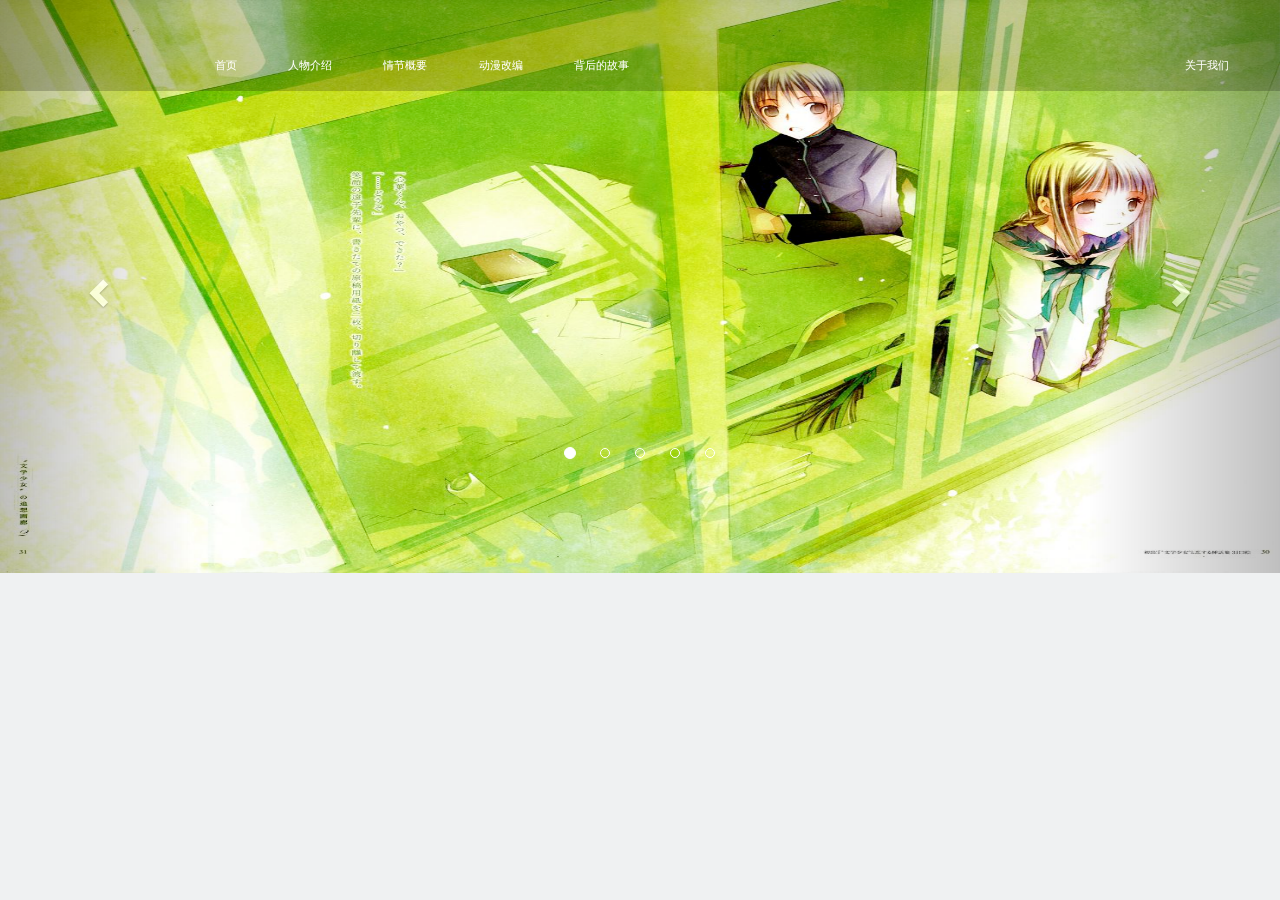
<file: 文学少女/index.html>
<!DOCTYPE html>
<html lang="en">
<head>
    <meta charset="UTF-8">
    <meta name="viewport" content="width=device-width, initial-scale=1.0">
    <meta http-equiv="X-UA-Compatible" content="ie=edge">
    <title>文学少女</title>
    <link rel="stylesheet" href="./lib/bootstrap-3.3.7-dist/css/bootstrap.css">
    <!-- 下面这个 -->
     <link rel="stylesheet" href="./lib/AmazeUI-2.7.2/assets/css/amazeui.min.css">
    <link rel="stylesheet" href="./css/index.css">
</head>
<body>
    <!-- 导航栏 -->
    <ul class="MYnavbar">
        <li><a href="">首页</a></li>
        <li><a href="">人物介绍</a></li>
        <li><a href="">情节概要</a></li>
        <li><a href="">动漫改编</a></li>
        <li><a href="">背后的故事</a></li>
        <li><a href="">关于我们</a></li>
    </ul>
    <!-- 轮播图 -->
    <div id="carousel-example-generic" class="carousel slide MYcarousel" data-ride="carousel">
        <!-- Indicators -->
        <ol class="carousel-indicators">
          <li data-target="#carousel-example-generic" data-slide-to="0" class="active"></li>
          <li data-target="#carousel-example-generic" data-slide-to="1"></li>
          <li data-target="#carousel-example-generic" data-slide-to="2"></li>
          <li data-target="#carousel-example-generic" data-slide-to="3"></li>
          <li data-target="#carousel-example-generic" data-slide-to="4"></li>
        </ol>
      
        <!-- Wrapper for slides -->
        <div class="carousel-inner" role="listbox">
          <div class="item active">
            <img src="素材库/远子学姐/16.jpg" alt="...">
          </div>
          <div class="item">
            <img src="素材库/远子学姐/17.jpg" alt="...">
          </div>
          <div class="item">
            <img src="素材库/远子学姐/14.jpg" alt="...">
          </div>
          <div class="item">
            <img src="素材库/远子学姐/13.jpg" alt="...">
          </div>
          <div class="item">
            <img src="素材库/第一部的女孩子/2.jpg" alt="...">
          </div>
        </div>
      
        <!-- Controls -->
        <a class="left carousel-control" href="#carousel-example-generic" role="button" data-slide="prev">
          <span class="glyphicon glyphicon-chevron-left" aria-hidden="true"></span>
          <span class="sr-only">Previous</span>
        </a>
        <a class="right carousel-control" href="#carousel-example-generic" role="button" data-slide="next">
          <span class="glyphicon glyphicon-chevron-right" aria-hidden="true"></span>
          <span class="sr-only">Next</span>
        </a>
      </div>

    <script src="./lib/jquery/jquery.js"></script>
    <script src="./lib/bootstrap-3.3.7-dist/js/bootstrap.js"></script>
    <script src="./lib/AmazeUI-2.7.2/assets/js/amazeui.js"></script>
    <script src="./js/index.js"></script>
</body>
</html>
</file>
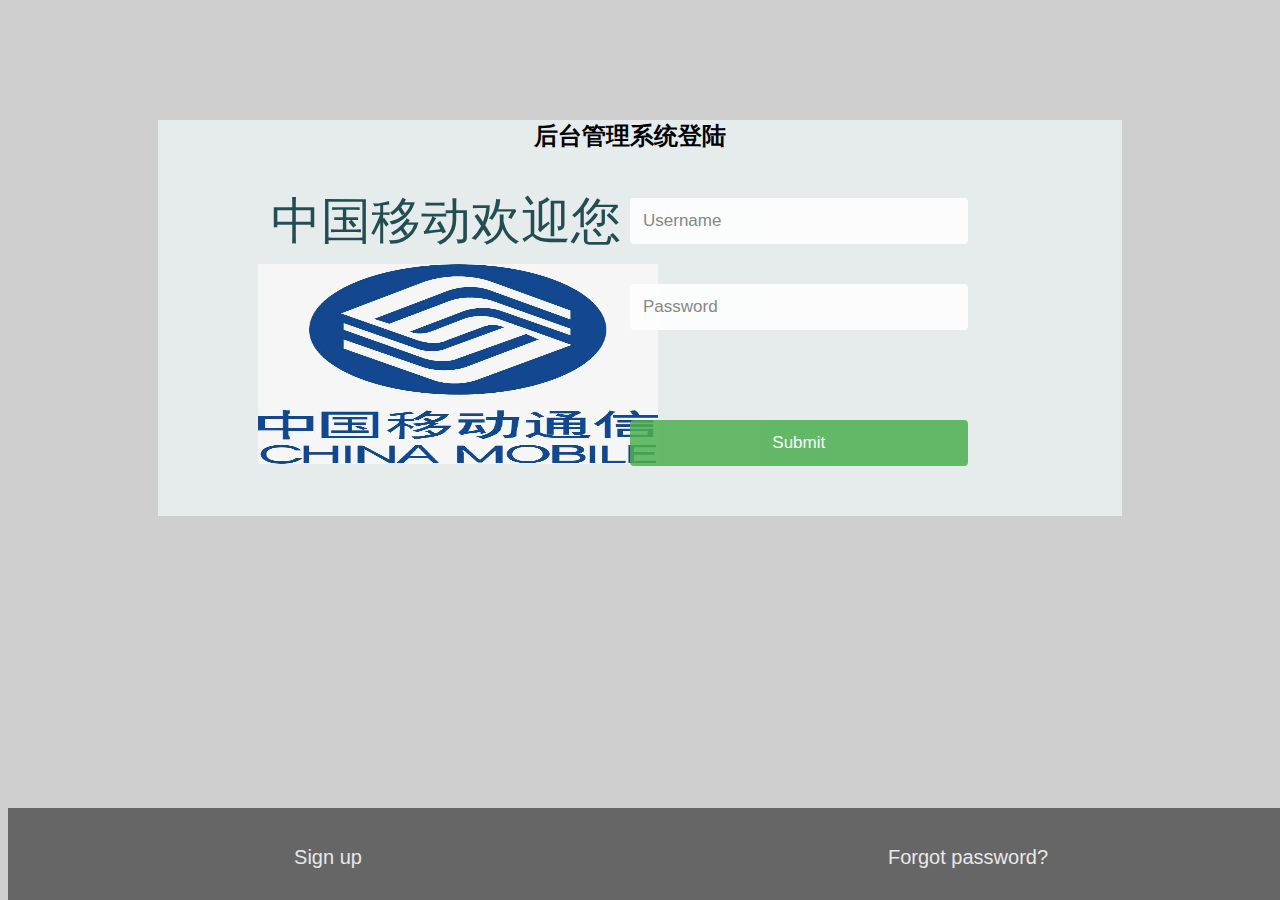
<file: 移动营业厅/index.html>
<!DOCTYPE html>
<html lang="en">
<head>
    <meta charset="UTF-8">
    <meta name="viewport" content="width=device-width, initial-scale=1.0">
    <meta http-equiv="X-UA-Compatible" content="ie=edge">
    <link rel="shortcut icon" type="image/x-icon" href="中国移动 (1).png" />
    <title>中国移动后台登录系统</title>
    <style>
    body {
        font-family: Arial, Helvetica, sans-serif;
        background-color: rgb(207, 207, 207);
      }
      
      * {
        box-sizing: border-box;
      }
      
      /* 容器样式 */
      .container {
        position:relative;
        border-block-end-width: 50px;
        background-color: rgb(230, 236, 236);
        padding-bottom: 30px;
        padding-left: 50px;
        padding-right: 70px;
        top:100px;
        margin-left: 150px;
        margin-right: 150px;
        border:100px;
      } 
      
      
      /* 输入框，链接按钮样式 */
      input,
      .btn {
        width: 40%;
        padding: 13px;
        border: none;
        border-radius: 4px;
        margin: 20px 0;
        opacity: 0.85;
        display: inline-block;
        font-size: 17px;
        line-height: 20px;
        text-decoration: none; /* 移除锚文本链接下划线 */
      }
      
      input:hover,
      .btn:hover {
        opacity: 1;
      }
      .niu{
        
        margin-top: 50px;
      }
      /* 按钮背景颜色 */
     
      
      
      .google {
        background-color: rgb(230, 236, 236);
        color: rgb(1, 50, 56);
        font-family: "宋体";
        width:400px;
        
        
      }
    
      
      /* 提交按钮样式 */
      input[type=submit] {
        background-color: #4CAF50;
        color: white;
        cursor: pointer;
        background-size: 50%;
       
      }
      
      input[type=submit]:hover {
        background-color: #45a049;
        
      }
      
      /* 两列布局 */
      .col {
        float: left;
        width: 50%;
        margin: auto;
        padding: 0 50px;
        margin-top: 6px;
        
      }

      /*图片*/
      .imgage {
            float:right;
            width:50%;
            

      }
      /* 清除浮动 */
      .row:after {
        content: "";
        display: table;
        clear: both;
      }
      
      /* vertical line */
      .vl {
        position: absolute;
        left: 50%;
        transform: translate(-50%);
        border: 2px solid #ddd;
        height: 175px;
      }
      
      /* 水平方向的文本 */
      .vl-innertext {
        position: absolute;
        top: 50%;
        transform: translate(-50%, -50%);
        background-color: #f1f1f1;
        border: 1px solid #ccc;
        border-radius: 50%;
        padding: 8px 10px;
      }
      
      /* 大屏幕隐藏文本 */
      .hide-md-lg {
        display: none;
      }
      
      /* 底部容器 */
      .bottom-container {
        text-align: center;
        background-color: #666;
        
        position: fixed;
        bottom :0px;
        width:100%;
        
      }
      .btn{
        font-size: 20px;
      }
      /* 响应式设计，在设备屏幕尺寸小于 650px ，上下丢跌显示 */
      @media screen and (max-width: 650px) {
        .col {
          width: 100%;
          margin-top: 0;
        }
        /* hide the vertical line */
        .vl {
          display: none;
        }
        /* show the hidden text on small screens */
        .hide-md-lg {
          display: block;
          text-align: center;
        }
      }
    </style>
</head>
<body>
  <div class="container">
    <form action="contain.html">
      <div class="row">
        <h2 style="text-align:center">后台管理系统登陆</h2>
        <div class="col">
          <a href="#" class="google btn" style="font-size: 50px"><i class="fa fa-google fa-fw">
            </i>中国移动欢迎您
          </a>
          <img src="移动3.png.jpg" width="400px" height="200px"/>
        </div>
  
        <div class="col">
          <div class="hide-md-lg">
            <p>Or sign in manually:</p>
          </div>
                    <div class="footer"></div>
                  </div>
                  
                  <input type="text" name="username" placeholder="Username" required >
                   <input type="password" name="password" placeholder="Password" required>
                  <div class="niu"><input type="submit" ></div>
                </div>
                
              </div>
            </form>
          </div>
          
          <div class="bottom-container">
            <div class="row">
              <div class="col">
                <a href="#" style="color:white" class="btn">Sign up</a>
              </div>
              <div class="col">
                <a href="#" style="color:white" class="btn">Forgot password?</a>
              </div>
            </div>
          </div>
</body>
</html>
</file>
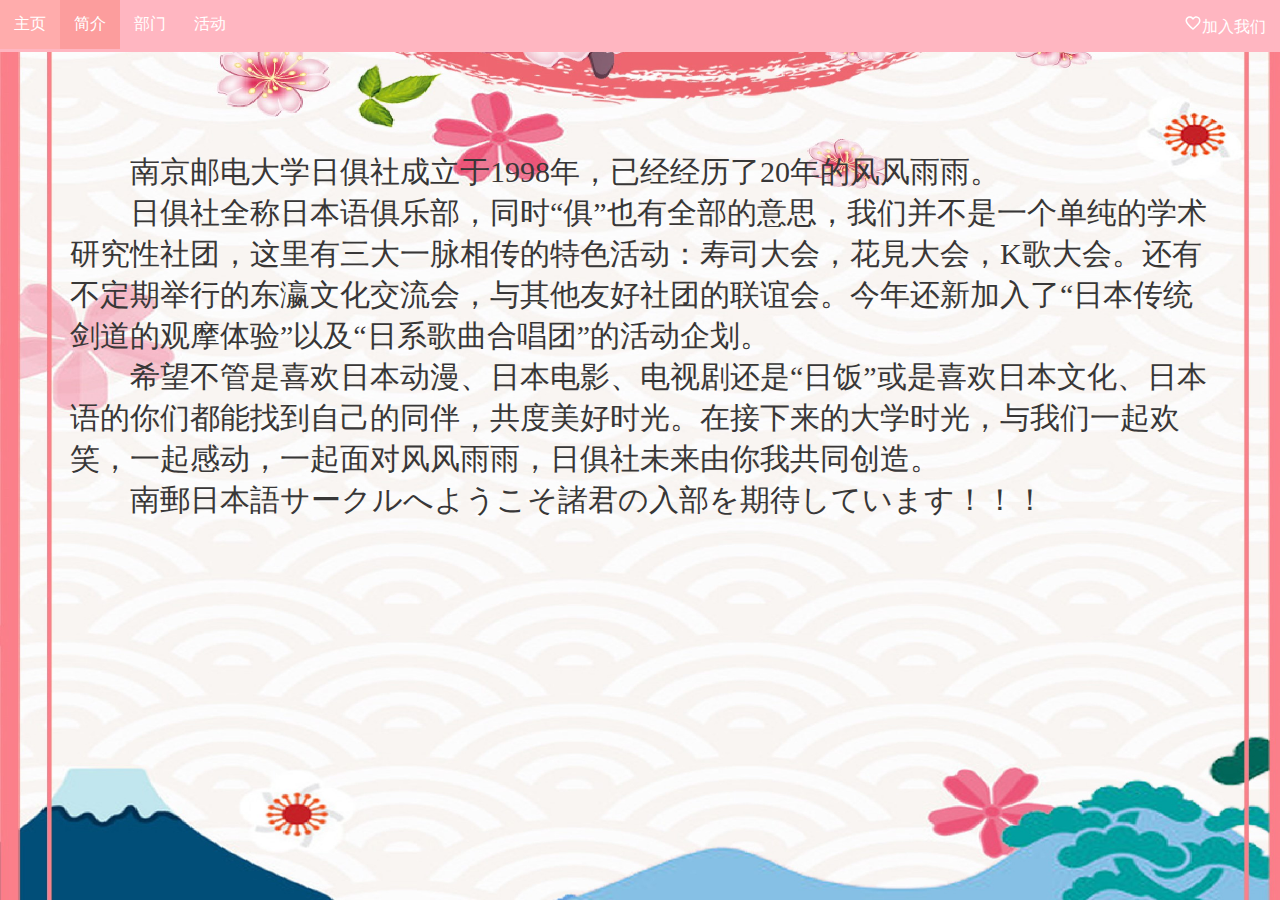
<file: 日俱部/page1.html>
<!DOCTYPE html>
<html lang="en">
<head>
    <meta charset="UTF-8">
    <meta name="viewport" content="width=device-width, initial-scale=1.0">
    <meta http-equiv="X-UA-Compatible" content="ie=edge">
    <title>南京邮电大学日语俱乐部</title>
    <link rel="shortcut icon" type="image/x-icon" href="./assets/ico.ico" />
    <link rel="stylesheet" href="./style/nav.css">
    <link rel="stylesheet" href="./style/background.css">
    
</head>
<body>
    <div id="screen">
        <ul class="mynav">
            <div class="parts">
                <li><a href="index.html">主页</a></li>
                <li><a class="active" href="page1.html">简介</a></li>
                <li><a href="page2.html">部门</a></li>
                <li><a href="page3.html">活动</a></li>
            </div>
            <div class="joinUs">
                <li><a href="page4.html"><img src="assets/favorite.png">加入我们</a></li>
            </div>
        </ul>
    <div class="introduce" style="margin:100px 70px; font-size: 30px;  color:rgb(56, 55, 55);">
    <p style="text-indent:2em;">南京邮电大学日俱社成立于1998年，已经经历了20年的风风雨雨。</p>  
    <p style="text-indent:2em;">日俱社全称日本语俱乐部，同时“俱”也有全部的意思，我们并不是一个单纯的学术研究性社团，这里有三大一脉相传的特色活动：寿司大会，花見大会，K歌大会。还有不定期举行的东瀛文化交流会，与其他友好社团的联谊会。今年还新加入了“日本传统剑道的观摩体验”以及“日系歌曲合唱团”的活动企划。</p>
    <p style="text-indent:2em;">希望不管是喜欢日本动漫、日本电影、电视剧还是“日饭”或是喜欢日本文化、日本语的你们都能找到自己的同伴，共度美好时光。在接下来的大学时光，与我们一起欢笑，一起感动，一起面对风风雨雨，日俱社未来由你我共同创造。</p>  
    <p style="text-indent:2em;">南郵日本語サークルへようこそ諸君の入部を期待しています！！！</p>
    </div>
</div>     
   
   
</body>
</html>
</file>
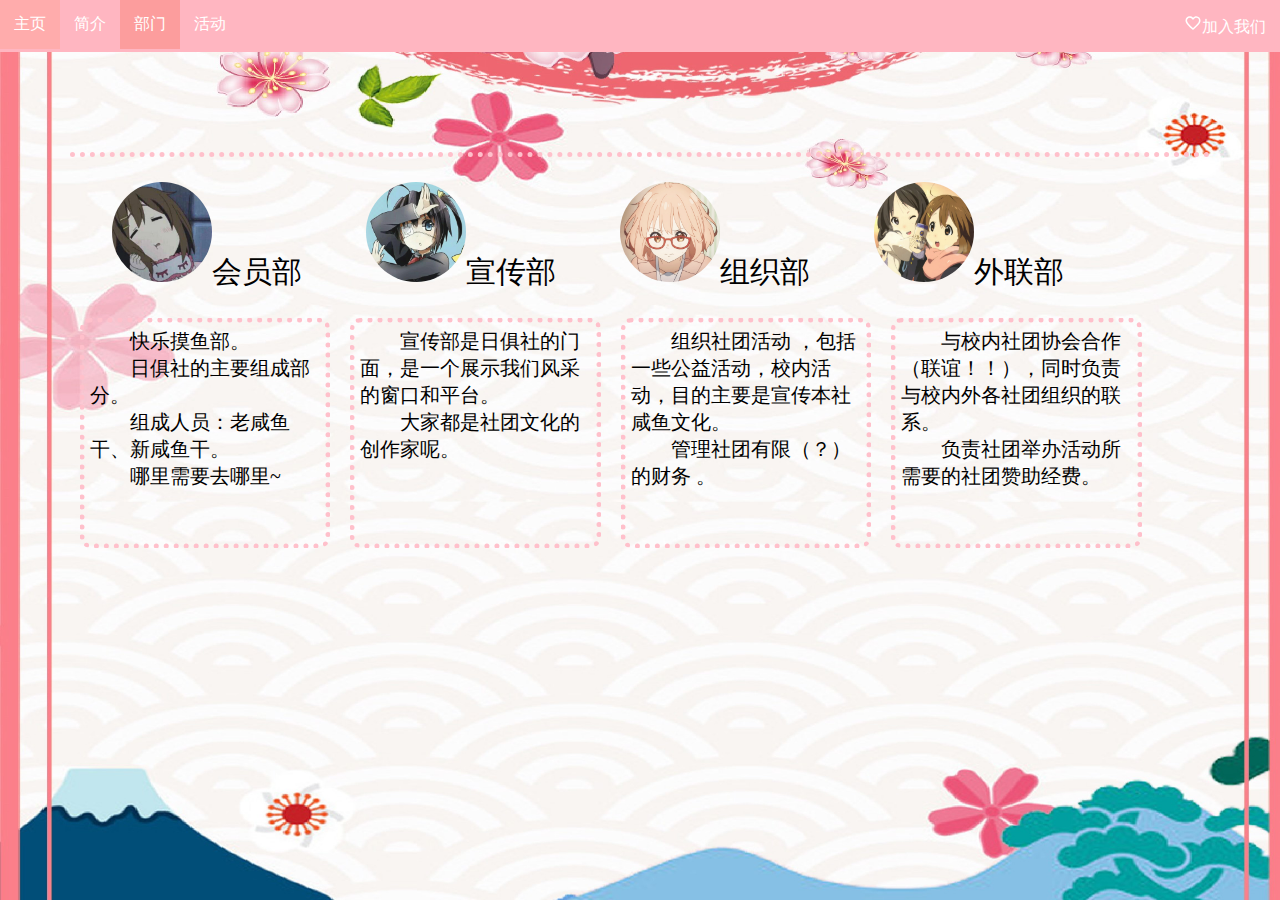
<file: 日俱部/page2.html>
<!DOCTYPE html>
<html lang="en">
<head>
    <meta charset="UTF-8">
    <meta name="viewport" content="width=device-width, initial-scale=1.0">
    <meta http-equiv="X-UA-Compatible" content="ie=edge">
    <title>南京邮电大学日语俱乐部</title>
    <link rel="shortcut icon" type="image/x-icon" href="./assets/ico.ico" />
    <link rel="stylesheet" href="./style/nav.css">
    <link rel="stylesheet" href="./style/background.css">
    <link rel="stylesheet" href="./style/page2.css">
</head>
<body>
    <div id="screen">
        <ul class="mynav">
            <div class="parts">
                <li><a href="index.html">主页</a></li>
                <li><a href="page1.html">简介</a></li>
                <li><a class="active" href="page2.html">部门</a></li>
                <li><a href="page3.html">活动</a></li>
            </div>
            <div class="joinUs">
                <li><a href="page4.html"><img src="assets/favorite.png">加入我们</a></li>
            </div>
        </ul>
        <div class="mainfocus">  
            <div ><img src="assets/page2/12.jpeg">会员部</div>
            <div ><img src="assets/page2/6.jpeg">宣传部</div>
            <div ><img src="assets/page2/2.png">组织部</div>
            <div ><img src="assets/page2/11.jpeg">外联部</div>
            </div> 
        <div class="department">
            <div>
                <p>快乐摸鱼部。</p>
                <p>日俱社的主要组成部分。</p>
                <p>组成人员：老咸鱼干、新咸鱼干。</p>
                <p>哪里需要去哪里~</p>
            </div>
            <div>
                <P>宣传部是日俱社的门面，是一个展示我们风采的窗口和平台。</P>  
                <P>大家都是社团文化的创作家呢。</P>
            </div>
            <div>
                <p>组织社团活动 ，包括一些公益活动，校内活动，目的主要是宣传本社咸鱼文化。</p>
                <p>管理社团有限（？）的财务 。</p>
            </div>
            <div>
                <p>与校内社团协会合作（联谊！！），同时负责与校内外各社团组织的联系。</p>
                <p>负责社团举办活动所需要的社团赞助经费。</p>
            </div>
        </div>
    </div> 
    
   
</body>
</html>
</file>
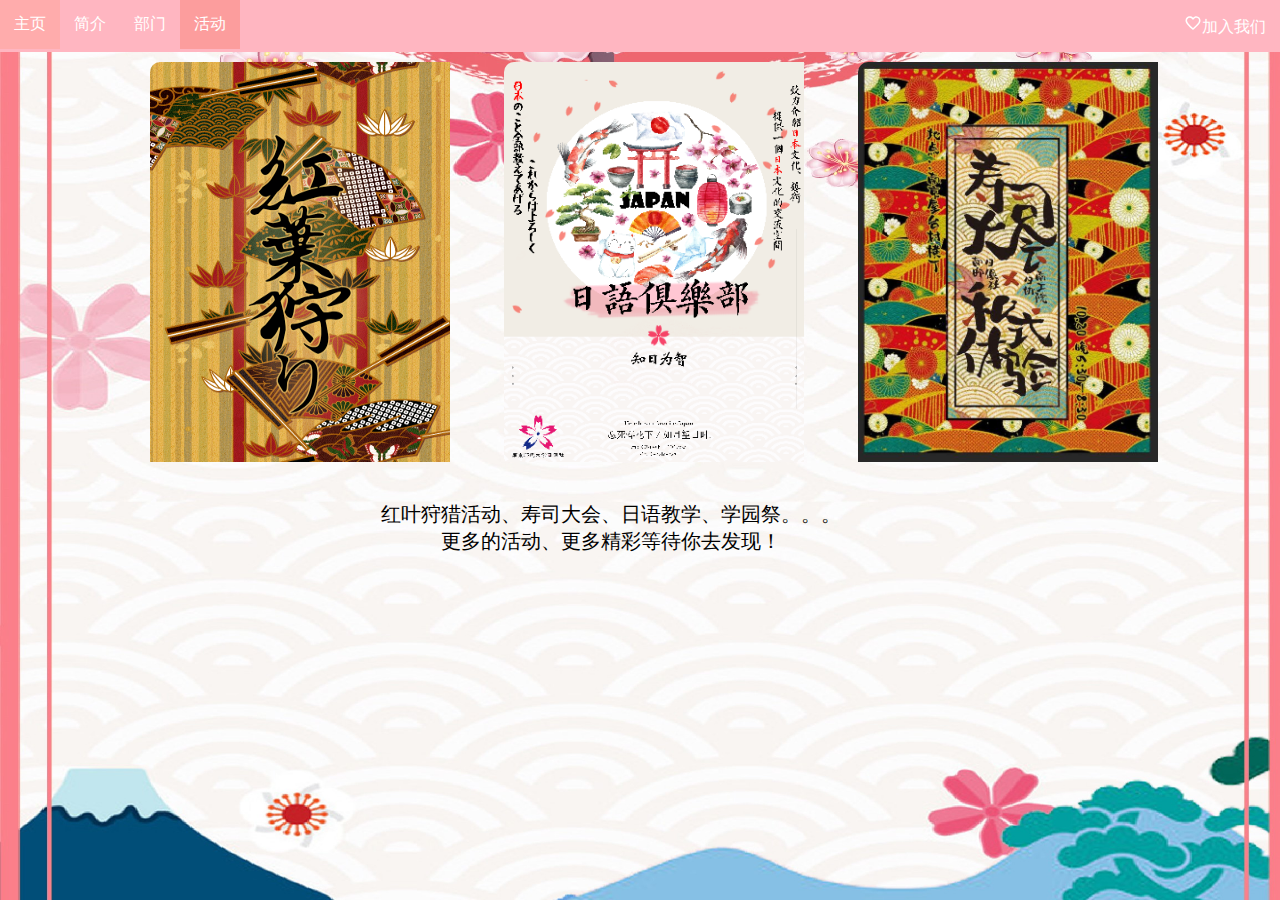
<file: 日俱部/page3.html>
<!DOCTYPE html>
<html lang="en">
<head>
    <meta charset="UTF-8">
    <meta name="viewport" content="width=device-width, initial-scale=1.0">
    <meta http-equiv="X-UA-Compatible" content="ie=edge">
    <title>南京邮电大学日语俱乐部</title>
    <link rel="shortcut icon" type="image/x-icon" href="./assets/ico.ico" />
    <link rel="stylesheet" href="./style/nav.css">
    <link rel="stylesheet" href="./style/background.css">
    <link rel="stylesheet" href="./style/page3.css">
</head>
<body>
    <div id="screen">
        <ul class="mynav">
            <div class="parts">
                <li><a href="index.html">主页</a></li>
                <li><a href="page1.html">简介</a></li>
                <li><a href="page2.html">部门</a></li>
                <li><a  class="active"  href="page3.html">活动</a></li>
            </div>
            <div class="joinUs">
                <li><a href="page4.html"><img src="assets/favorite.png">加入我们</a></li>
            </div>
        </ul>
    <div class="activity">
        <img src="./assets/page3/1.png">
        <img src="./assets/page3/2.png">
        <img src="./assets/page3/3.jpg">
    </div>
    <div class="act-introduce">
        <p>红叶狩猎活动、寿司大会、日语教学、学园祭。。。</p>
        <p>更多的活动、更多精彩等待你去发现！</p>
    </div>
</div>     
   
   
</body>
</html>
</file>
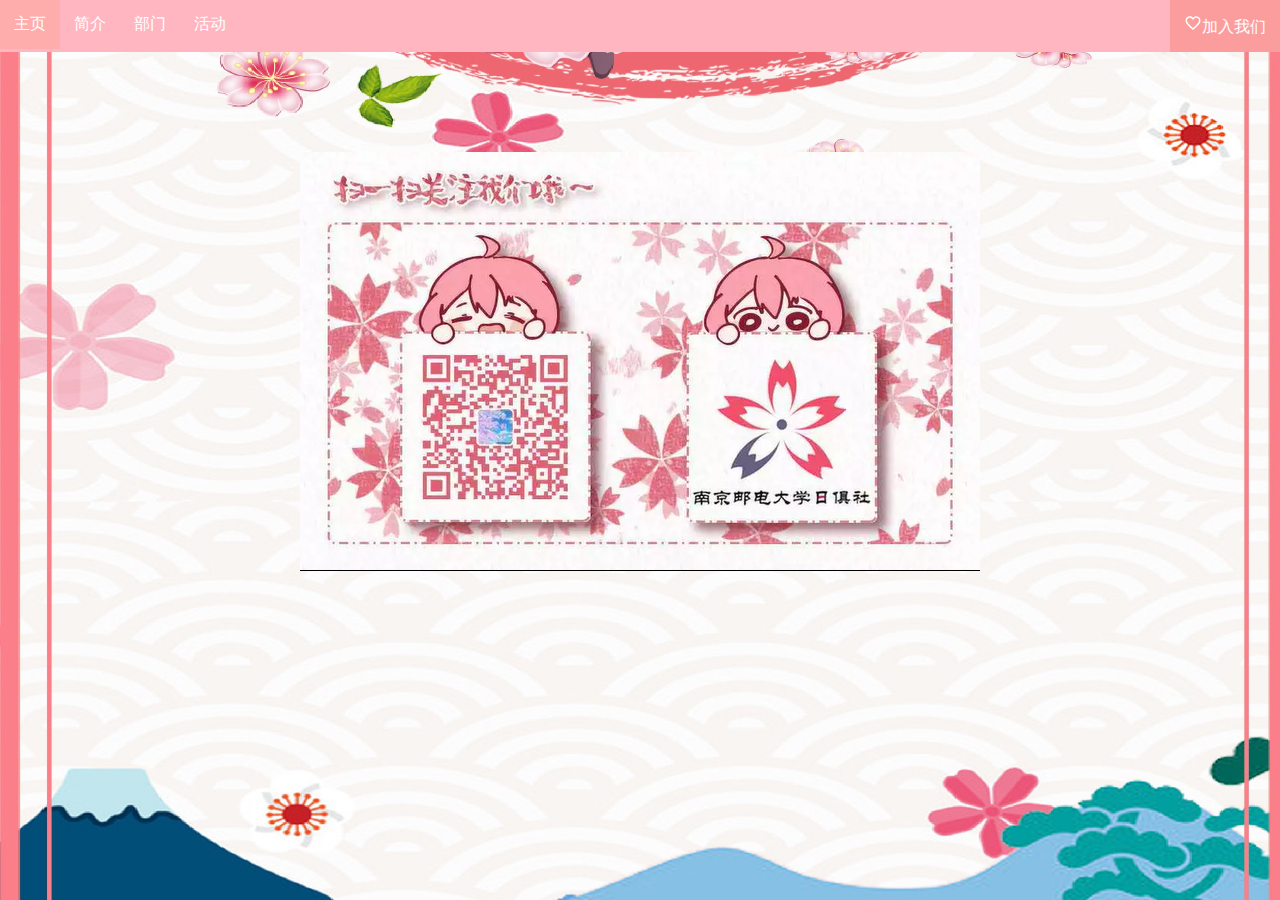
<file: 日俱部/page4.html>
<!DOCTYPE html>
<html lang="en">
<head>
    <meta charset="UTF-8">
    <meta name="viewport" content="width=device-width, initial-scale=1.0">
    <meta http-equiv="X-UA-Compatible" content="ie=edge">
    <title>南京邮电大学日语俱乐部</title>
    <link rel="shortcut icon" type="image/x-icon" href="./assets/ico.ico" />
    <link rel="stylesheet" href="./style/nav.css">
    <link rel="stylesheet" href="./style/background.css">
  
</head>
<body>
    <div id="screen">
        <ul class="mynav">
            <div class="parts">
                <li><a href="index.html">主页</a></li>
                <li><a href="page1.html">简介</a></li>
                <li><a href="page2.html">部门</a></li>
                <li><a href="page3.html">活动</a></li>
            </div>
            <div class="joinUs">
                <li><a href="page4.html" class="active"><img src="assets/favorite.png">加入我们</a></li>
            </div>
        </ul>
    <div>
        <img src="./assets/joinus.png" style="margin-left:300px; margin-top:100px;">
    </div>
</div>     
   
   
</body>
</html>
</file>
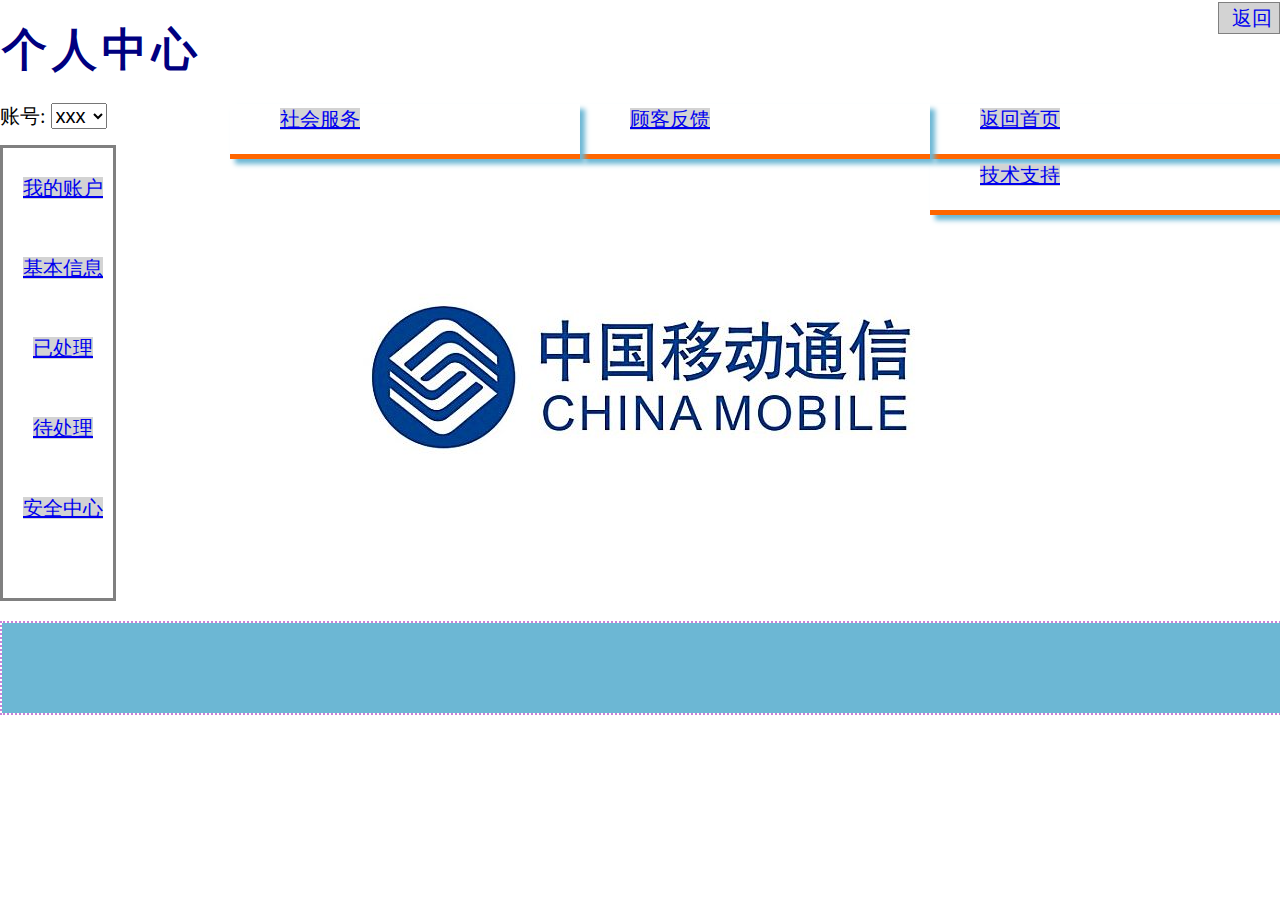
<file: 移动营业厅/index1.html>
<!DOCTYPE html>
<html lang="en">
<head>
    <meta charset="UTF-8">
    <meta name="viewport" content="width=<device-width>, initial-scale=1.0">
    <meta http-equiv="X-UA-Compatible" content="ie=edge">
    <link rel="shortcut icon" type="image/x-icon" href="中国移动 (1).png" />
    <title>中国移动个人中心</title>
 <style>
        *{margin:0;padding:0;font-size:20px;}
        #container{border:1px solid black;
        padding-left:20px;}
        ul{width:100px;
        border:solid gray;
        padding-left:10px;
        height:450px;
        text-align:center;
        line-height:80px;
        list-style-type:none;
        margin-top:15px;
        }
        a{height:30px;line-height:30px;background-color:lightgray;margin-bottom:1px;text-indent:6px;text-align:center;}
        a:hover{background-color: lightsalmon;color:ghostwhite;}
        h1{letter-spacing:5px;
        font-size:45px;
        font-family:STLiti;
        color:navy;
        margin-top:20px;
        margin-left:2px;}
        div li{float:right;
          list-style-type:none;
          width:300px;
          height:50px;
          border-bottom:5px solid #F60;
          margin-top:1px;
          padding-left:50px;
          box-shadow: 5px 5px 5px #6cb7d4;}
          p{margin-left:40px;}
          input{margin-left:1300px;
          top:1px;}
          input{position:abslute; top:0; right:0;}
          .action{display:inline;
          margin-left:400px;}
          .wrapper {
  width: 2000px;
  height: 90px;
  border: 2px dotted rgb(202, 130, 216);
  margin: 20px auto;
}
.wrapper div {
  width: 2000px;
  height: 90px;
  line-height: 100px;
  text-align: center;
  background:#6cb7d4;
  color:rgb(21, 23, 26);
  text-align: center;
  text-indent:800px;
}
          
 </style>
</head>
<body style="background-image: url(壁纸2.jpg); background-repeat:no-repeat;background-position:center;">
    <h1>个人中心</h1>
    <br/>
    <div>
        <li><a href="#">返回首页</a></li>
        <li><a href="#">顾客反馈</a></li>
        <li><a href="#">社会服务</a></li>
        <li><a href="#">技术支持</a></li>
    </div>
    <form action="save.php" method="post" >
            <label>账号:</label>
            <select>
              <option value="xxx">xxx</option>
              <option value="###">###</option>
            </select>
    </form>
    <ul>
        <li><a href="#">我的账户</a></li>
        <li><a href="#">基本信息</a></li>
        <li><a href="#">已处理</a></li>
        <li><a href="#">待处理</a></li>
        <li><a href="#">安全中心</a></li>
    </ul>
    <span style=" position:absolute; right:0px;top:2px; ">
      <a href="contain.html" style="display:block; width:60px; text-decoration: none; border: 1px solid grey;">返回</a></span>
        <div class="wrapper">
            <div >中国移动欢迎您!</div>
          </div>
</body>
</html>
</file>
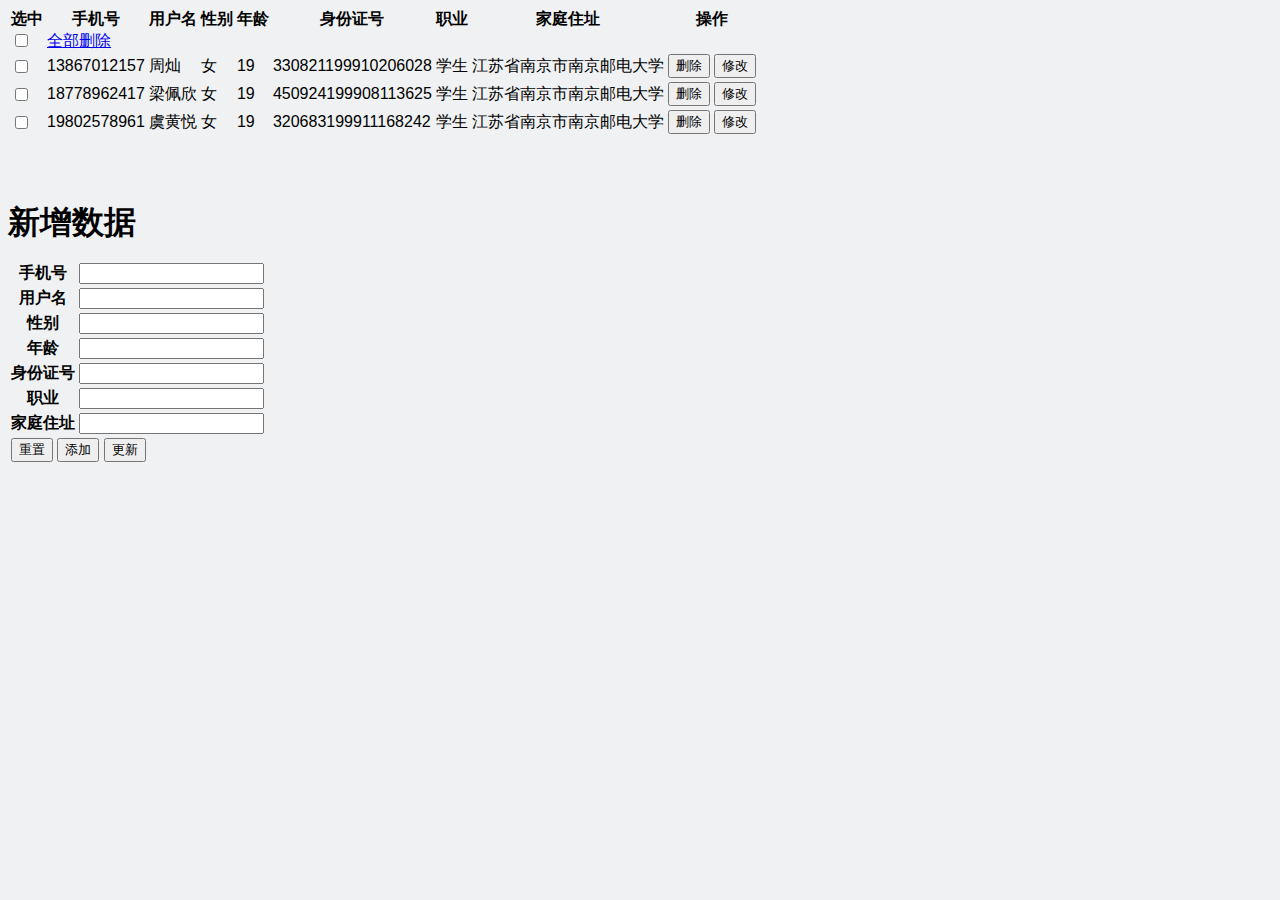
<file: 程序设计/移动营业厅/contain.html>
<!DOCTYPE html>
<html lang="en">
<head>
    <meta charset="UTF-8">
    <meta name="viewport" content="width=device-width, initial-scale=1.0">
    <meta http-equiv="X-UA-Compatible" content="ie=edge">
    <title>移动营业厅</title>
    <link rel="stylesheet" href="style/contain.css">   
</head>
<body>

    <table class="table table-hover table-bordered" id="mytable">
        <thead>
            <tr>
                <th>选中</th>
                <th>手机号</th>
                <th>用户名</th>
                <th>性别</th>
                <th>年龄</th>
                <th>身份证号</th>
                <th>职业</th>
                <th>家庭住址</th>
                <th>操作</th>
            </tr>
            <tr>
                <td><input type="checkbox" onclick="checkAll(this)"/></td>
                <td colspan="6"><a href="javascript:;" class="btn btn-danger" role="button" onclick="delAll()">全部删除</a></td>
            </tr>
        </thead>
        <tbody id="listTable">    
            <tr>
                <td><input type="checkbox" name="item" /></td>
                <td>13867012157</td>
                <td>周灿</td>
                <td>女</td>
                <td>19</td>
                <td>330821199910206028</td>
                <td>学生</td>
                <td>江苏省南京市南京邮电大学</td>
                <td>
                    <input type="button" name="" value="删除" class="btn btn-danger" onclick="del(this)" />
                    <input type="button" name="" value="修改" class="btn btn-info" onclick="modify(this)" />
                </td>
            </tr>
            <tr>
                <td><input type="checkbox" name="item" /></td>
                <td>18778962417</td>
                <td>梁佩欣</td>
                <td>女</td>
                <td>19</td>
                <td>450924199908113625</td>
                <td>学生</td>
                <td>江苏省南京市南京邮电大学</td>
                <td>
                    <input type="button" name="" value="删除" class="btn btn-danger" onclick="del(this)" />
                    <input type="button" name="" value="修改" class="btn btn-info" onclick="modify(this)" />
                </td>
            </tr>
            <tr>
                <td><input type="checkbox" name="item" /></td>
                <td>19802578961</td>
                <td>虞黄悦</td>
                <td>女</td>
                <td>19</td>
                <td>320683199911168242</td>
                <td>学生</td>
                <td>江苏省南京市南京邮电大学</td>
                <td>
                    <input type="button" name="" value="删除" class="btn btn-danger" onclick="del(this)" />
                    <input type="button" name="" value="修改" class="btn btn-info" onclick="modify(this)" />
                </td>
            </tr>
            
        </tbody>
    </table>
    <br>
    <br>
    <br>
    <h1>新增数据</h1>
<form>
    <table class="table table-hover table-bordered">
        <tr>
            <th>手机号</th>
            <td><input type="text" name="" class="form-control" id="phone" /></td>
        </tr>
        <tr>
            <th>用户名</th>
            <td><input type="text" name="" class="form-control" id="username" /></td>
        </tr>
        <tr>
            <th>性别</th>
            <td><input type="text" name="" class="form-control" id="sex" /></td>
        </tr>
        <tr>
            <th>年龄</th>
            <td><input type="text" name="" class="form-control" id="age" /></td>
        </tr>
        <tr>
            <th>身份证号</th>
            <td><input type="text" name="" class="form-control" id="ID" /></td>
        </tr>
        <tr>
            <th>职业</th>
            <td><input type="text" name="" class="form-control" id="Job" /></td>
        </tr>
        <tr>
            <th>家庭住址</th>
            <td><input type="text" name="" class="form-control" id="homePlace" /></td>
        </tr>
        <tr>
            <td colspan="2">
                <input type="reset" value="重置" class="btn btn-primary" id="reset" />   
                <input type="button" value="添加"  class="btn btn-success" id="add"  onclick="addList()" />
                <input type="button" value="更新"  class="btn btn-info" id="new"  onclick="update()" />
            </td>
        </tr>
    </table>
</form>
<script src="script/contain.js"></script>
</body>
</html>
</file>
<file: 文学少女/css/index.css>
/* css初始化 */
* {
  margin: 0;
  padding: 0;
  /* 清除内外边距 */
}
body {
  line-height: 1;
  font-family: "Lato", sans-serif;
  background-color: #EFF1F2;
}
ul {
  list-style: none;
  /* 去掉列表样式小点 */
}
.clearfix:before,
.clearfix:after {
  /* 清除浮动 */
  display: table;
  content: "";
}
.clearfix:after {
  clear: both;
}
.clearfix {
  *zoom: 1;
}
a {
  color: #050505;
  text-decoration: none;
  /* 取消下划线 */
}
input,
select {
  border: 0;
  /* 所有的表单边框为0 */
  box-sizing: border-box;
  /* CSS3盒子模型 border 和 padding 都包含到 width 里面去 */
}
@media screen and (min-width: 320px) {
  html {
    font-size: 16px;
  }
}
@media screen and (min-width: 360px) {
  html {
    font-size: 18px;
  }
}
@media screen and (min-width: 375px) {
  html {
    font-size: 18.75px;
  }
}
@media screen and (min-width: 414px) {
  html {
    font-size: 20.07px;
  }
}
@media screen and (min-width: 768px) {
  html {
    font-size: 38.4px;
  }
}
@media screen and (min-width: 1024px) {
  html {
    font-size: 51.2px;
  }
}
@media screen and (min-width: 1288px) {
  html {
    font-size: 64.4px;
  }
}
@media screen and (min-width: 2000px) {
  html {
    font-size: 100px;
  }
}
/* 导航栏 */
.MYnavbar {
  margin-bottom: 0;
  width: 100%;
  background-color: rgba(0, 0, 0, 0.2);
  position: fixed;
  z-index: 999;
}
.MYnavbar li {
  padding-left: 1rem;
  float: left;
}
.MYnavbar li > a {
  color: #fff;
  line-height: 1rem;
  font-size: 0.21rem;
  text-decoration: none;
}
.MYnavbar li:nth-child(6) {
  float: right;
  padding-right: 1rem;
}
/* 轮播图 */
.MYcarousel {
  width: 100%;
  margin: 0 auto;
}
.MYcarousel .item img {
  width: 25rem;
  height: 15rem;
  text-align: center;
  display: block;
}
@media screen and (min-width: 480px) {
  .MYcarousel .item img {
    height: 11.2rem;
  }
}
/* 人物介绍 */
</file>
<file: 日俱部/style/nav.css>
.mynav {
  list-style-type: none;
  padding:0;
  overflow:hidden;
  top:0;
  width:100%;
  background-color: lightpink;

}

li{
  float:left;
  background-color: lightpink;
}

li a:hover:not(.active) {
  background-color:rgb(255, 172, 172);
 }

li a{
  display:block;
  color:white;
  text-align:center;
  padding:14px 14px;
  text-decoration:none;
}

.active{
  background-color:rgb(252, 157, 157);
}

.parts{
  float:left;
}

.joinUs{
  float:right;
}
</file>
<file: 日俱部/style/background.css>
* {
    margin:0;
    padding:0;
  }
  
  body {
    background-image: url("../assets/background1.jpg");
    background-size:100% 100% ;
    background-repeat: no-repeat;
    background-position:center center;
  }
  
  body #screen{
    width:100vw;
    height:100vh;
  }
</file>
<file: 日俱部/style/page2.css>
.mainfocus{
  margin:100px 70px;
  padding:10px;
  border-top:5px dotted pink;
  font-size: 30px;
}

.mainfocus img{
    width:100px;
    height:100px;
    border-radius:1000px;
    opacity:0.9;
}

.mainfocus div{
    float:left;
    width:20%;
    margin:10px;
    text-align: center;
    padding:5px;
}

.department {
    width:90%;
    margin:10px 70px;
}

.department div{
    border:5px dotted pink;
    border-radius:10px;
    float:left;
    width:20%;
    height:210px;
    margin:10px;
    padding:5px;
    text-indent:2em;
    font-size: 20px;
}
</file>
<file: 日俱部/style/page3.css>
.activity{
margin-left:100px;
}

.activity img{
    width:300px;
    height:400px;
    border-top-left-radius:10px;
    margin-left:50px;
    margin-top:10px;
}

.act-introduce{
    width:90%;
    margin:35px;
    text-align: center;
    font-size: 20px;
}
</file>
<file: 程序设计/移动营业厅/style/contain.css>
body {
    line-height: 1;
    font-family: "Lato", sans-serif;
    background-color: #EFF1F2;
}
</file>
